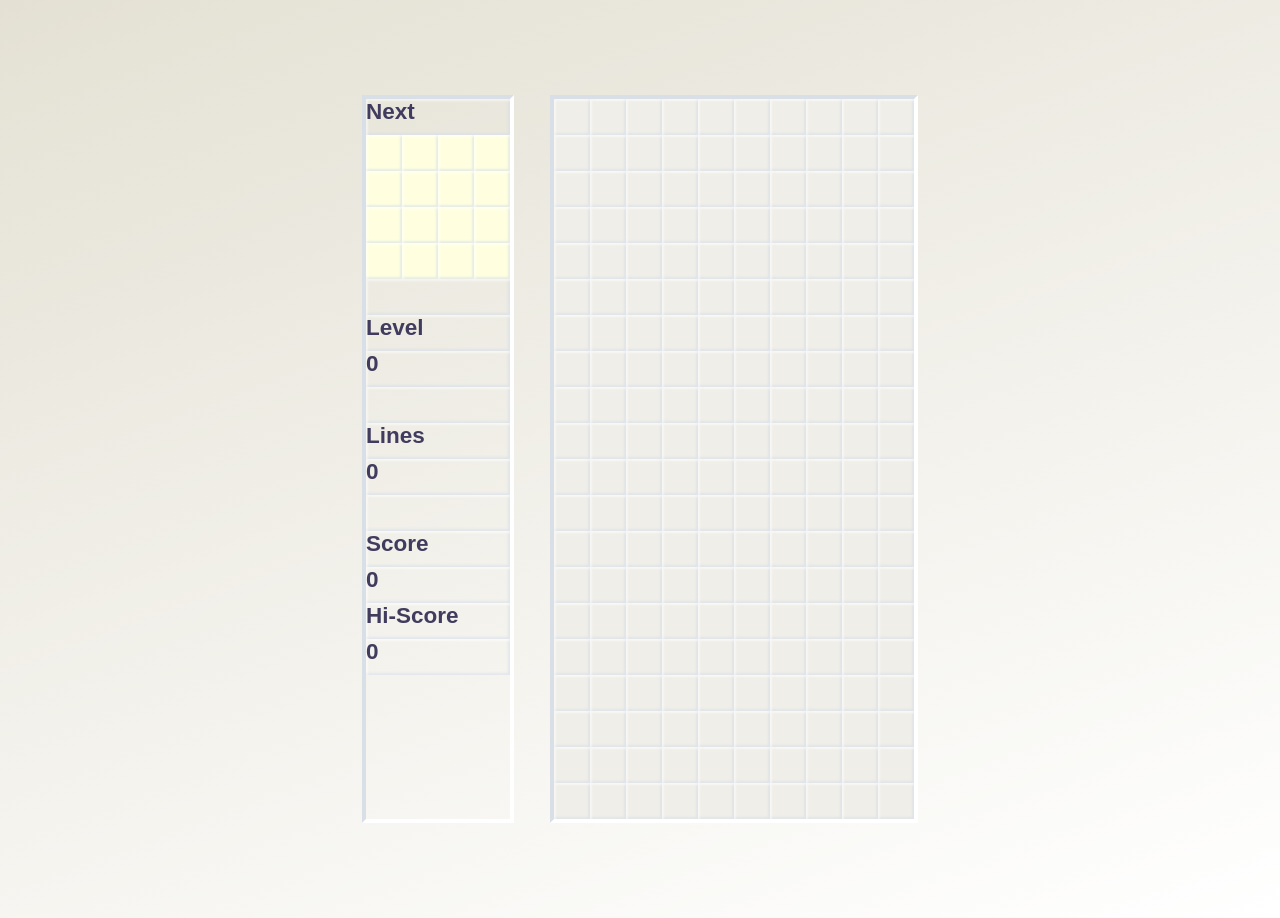
<file: index.html>
<!DOCTYPE html>
<html lang="en">
<head>
    <meta charset="UTF-8">
    <meta name="viewport" content="width=device-width, initial-scale=1.0">
    <title>Document</title>
    <link rel="stylesheet" href="style.css">
</head>
<body>

    <div class="statistic">
        <div class="nextTitle">Next</div>
        <div class="nextWindow">
            <div></div>
            <div></div>
            <div></div>
            <div></div>
            <div></div>
            <div></div>
            <div></div>
            <div></div>
            <div></div>
            <div></div>
            <div></div>
            <div></div>
            <div></div>
            <div></div>
            <div></div>
            <div></div>
        </div>
        <div class="freeSpace"></div>
        <div class="levelTitle">Level</div>
        <div class="levelNumber">0</div>
        <div class="freeSpace"></div>
        <div class="lineTitle">Lines</div>
        <div class="lineNumber">0</div>
        <div class="freeSpace"></div>
        <div class="currentScoreTitle">Score</div>
        <div class="currentScoreNumber">0</div>
        <div class="hiScoreTitle">Hi-Score</div>
        <div class="hiScoreNumber">0</div>
    </div>
    <div class="tetris">
        <!-- <div></div> -->
        <!-- <div></div> -->
        <!-- <div></div> -->
    </div>

    <script src="script.js"></script>
</body>
</html>
</file>
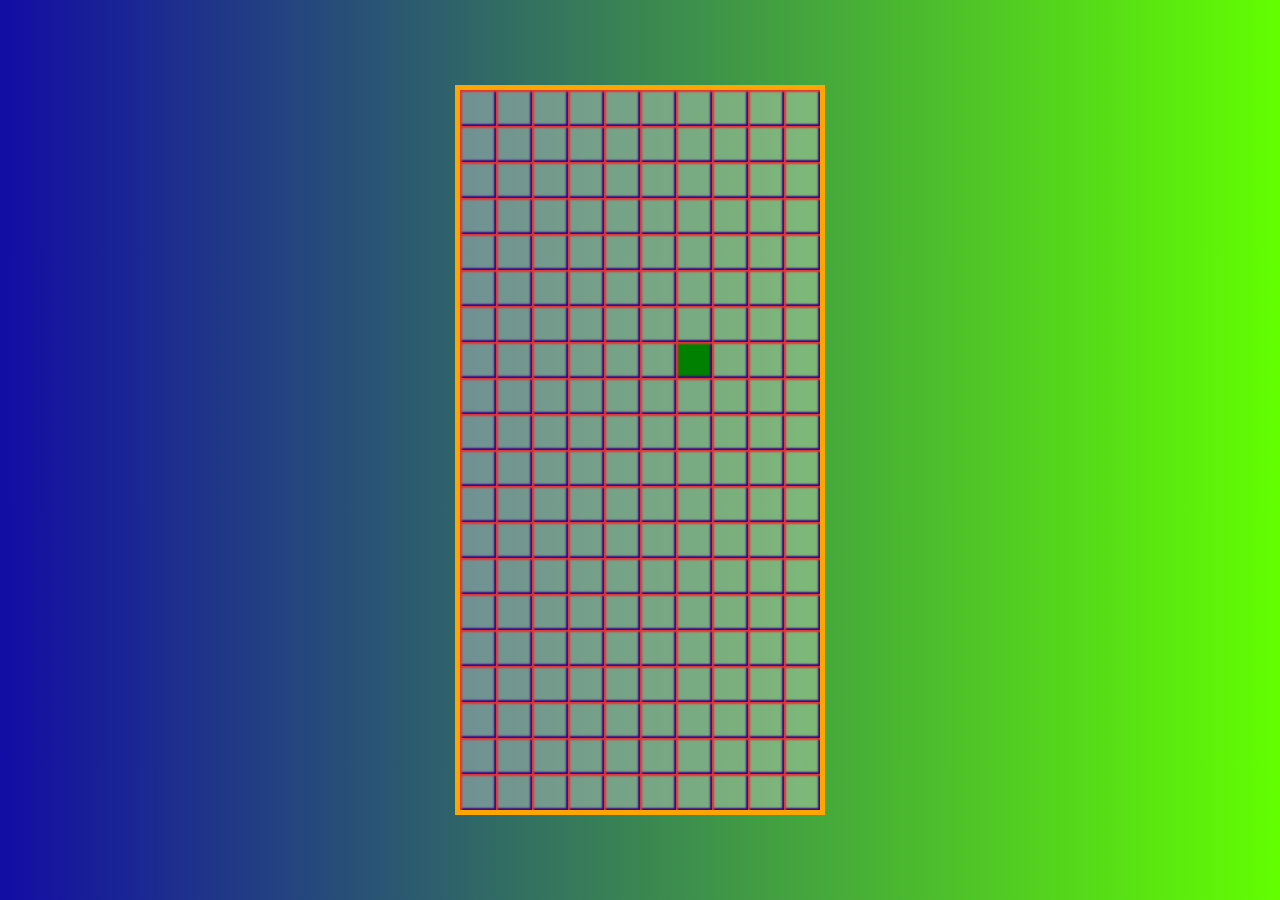
<file: Info/Tetris marafon 1/index.html>
<!DOCTYPE html>
<html lang="en">
<head>
    <meta charset="UTF-8">
    <meta name="viewport" content="width=device-width, initial-scale=1.0">
    <title>Document</title>
    <link rel="stylesheet" href="style.css">
</head>
<body>
    
    <div class="tetris">
        <!-- <div></div> -->
        <!-- <div></div> -->
        <!-- <div></div> -->
    </div>

    <script src="scripts.js"></script>
</body>
</html>
</file>
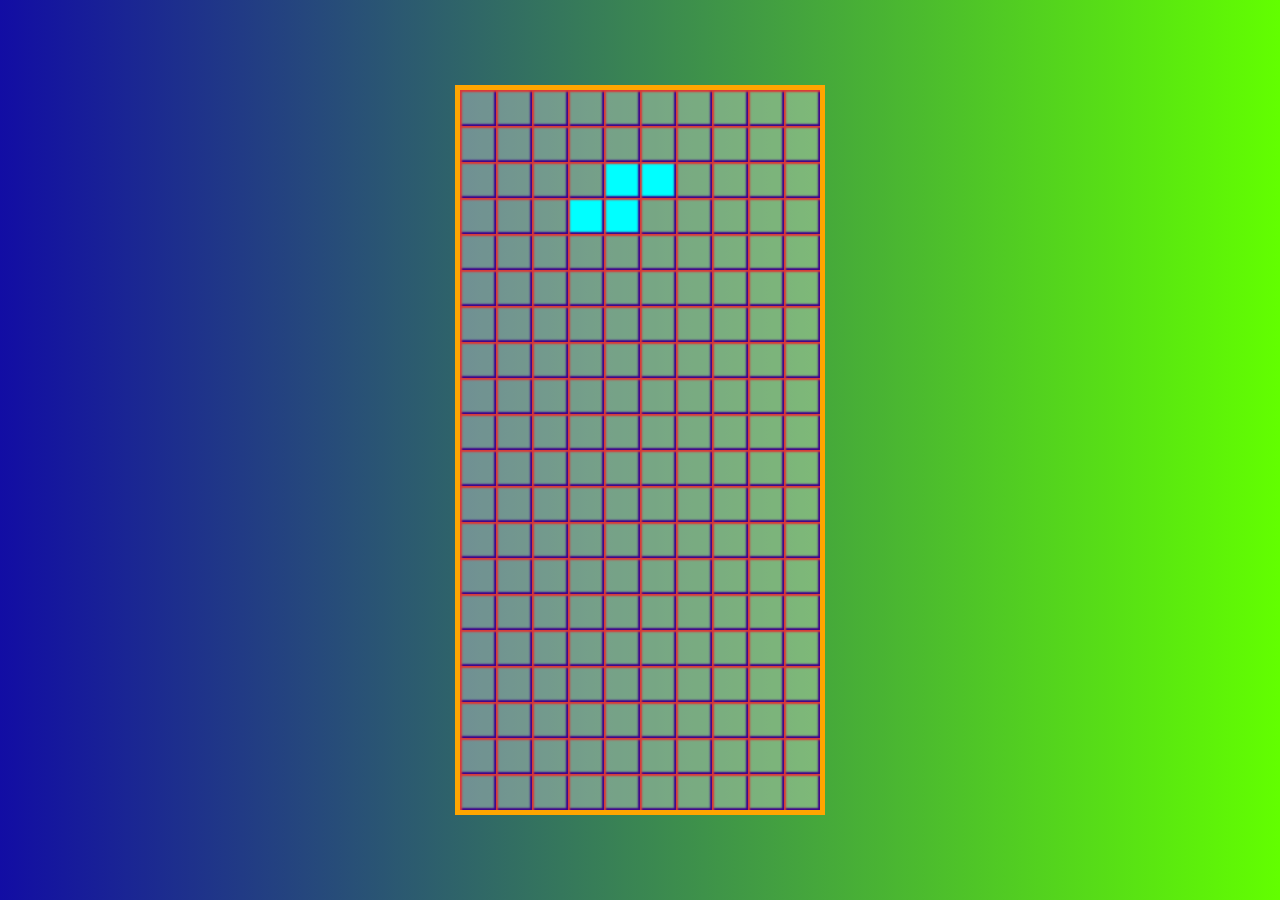
<file: Info/Tetris marafon 3/index.html>
<!DOCTYPE html>
<html lang="en">
<head>
    <meta charset="UTF-8">
    <meta name="viewport" content="width=device-width, initial-scale=1.0">
    <title>Document</title>
    <link rel="stylesheet" href="style.css">
</head>
<body>
    
    <div class="tetris">
        <!-- <div>1</div> -->
        <!-- <div>2</div> -->
        <!-- <div>3</div> -->
    </div>

    <script src="scripts.js"></script>
</body>
</html>
</file>
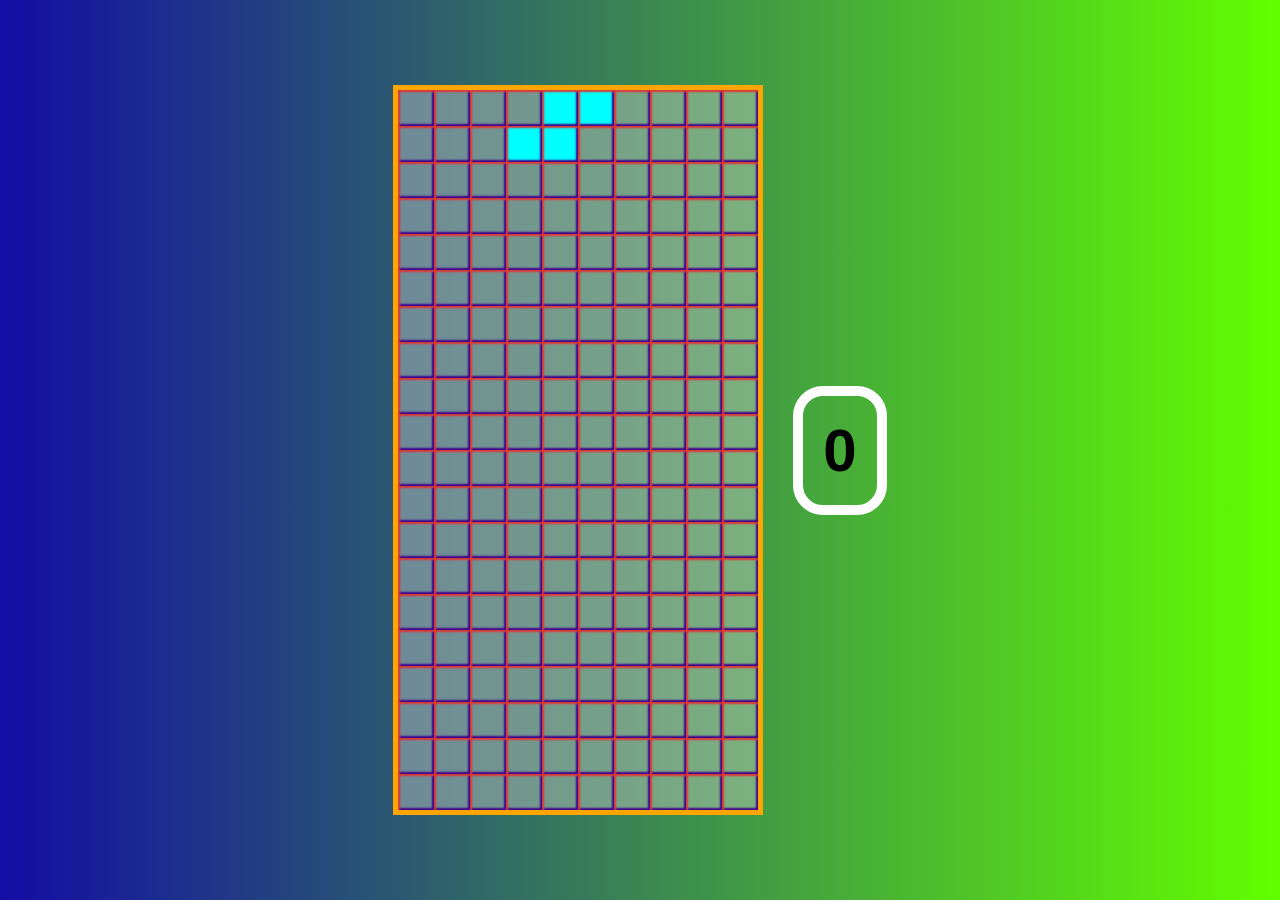
<file: Info/Tetris marafon lesson 4/index.html>
<!DOCTYPE html>
<html lang="en">
<head>
    <meta charset="UTF-8">
    <meta name="viewport" content="width=device-width, initial-scale=1.0">
    <title>Document</title>
    <link rel="stylesheet" href="style.css">
</head>
<body>
    
    <div class="tetris">
        <!-- <div>1</div> -->
        <!-- <div>2</div> -->
        <!-- <div>3</div> -->
    </div>
    <div class="score">0</div>

    <script src="scripts.js"></script>
</body>
</html>
</file>
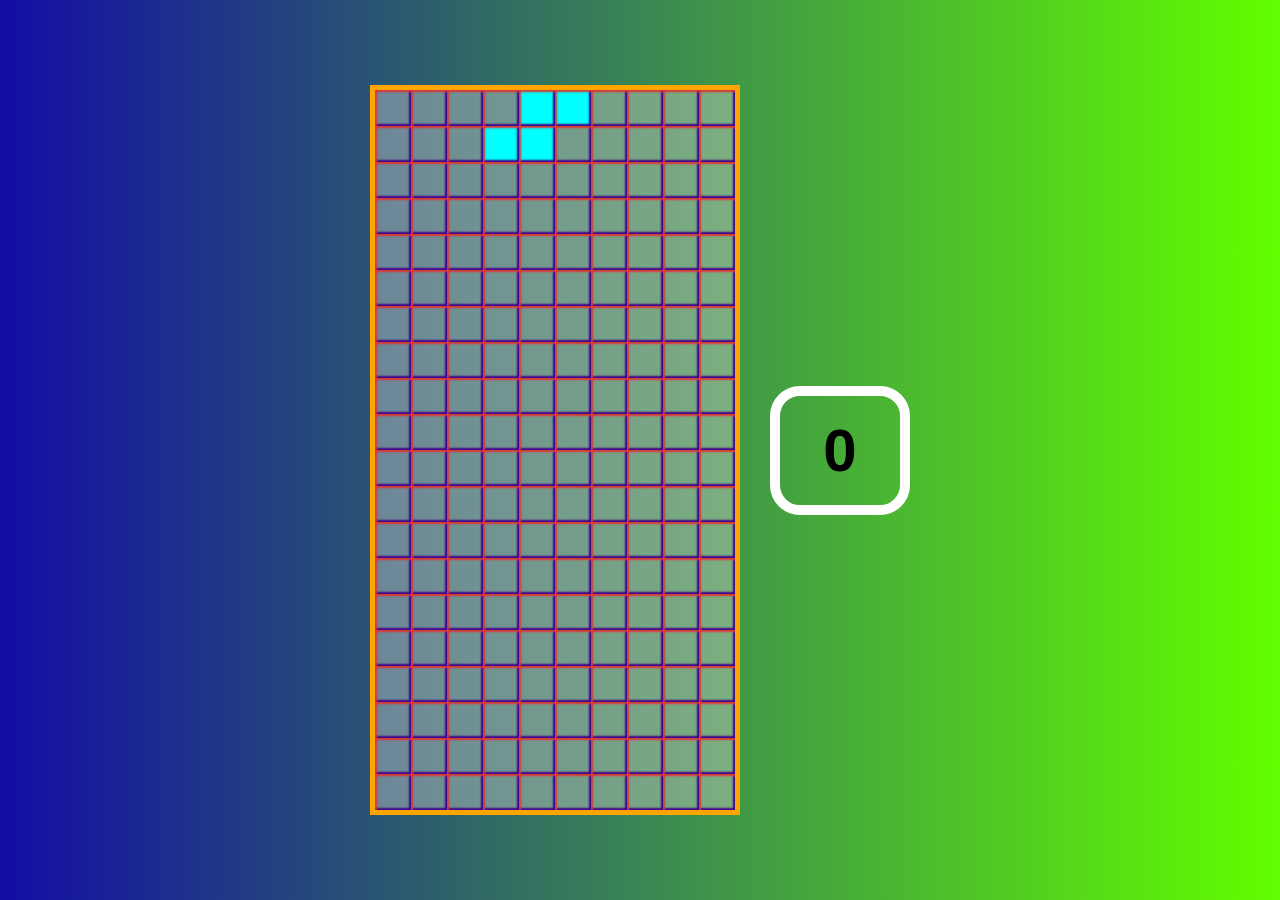
<file: Info/Tetris marafon lesson 5/index.html>
<!DOCTYPE html>
<html lang="en">
<head>
    <meta charset="UTF-8">
    <meta name="viewport" content="width=device-width, initial-scale=1.0">
    <title>Document</title>
    <link rel="stylesheet" href="style.css">
</head>
<body>
    
    <div class="tetris">
        <!-- <div>1</div> -->
        <!-- <div>2</div> -->
        <!-- <div>3</div> -->
    </div>
    <div class="score">0</div>

    <div class="overlay">
        <button class="btn-restart">Restart</button>
    </div>

    <script src="scripts.js"></script>
</body>
</html>
</file>
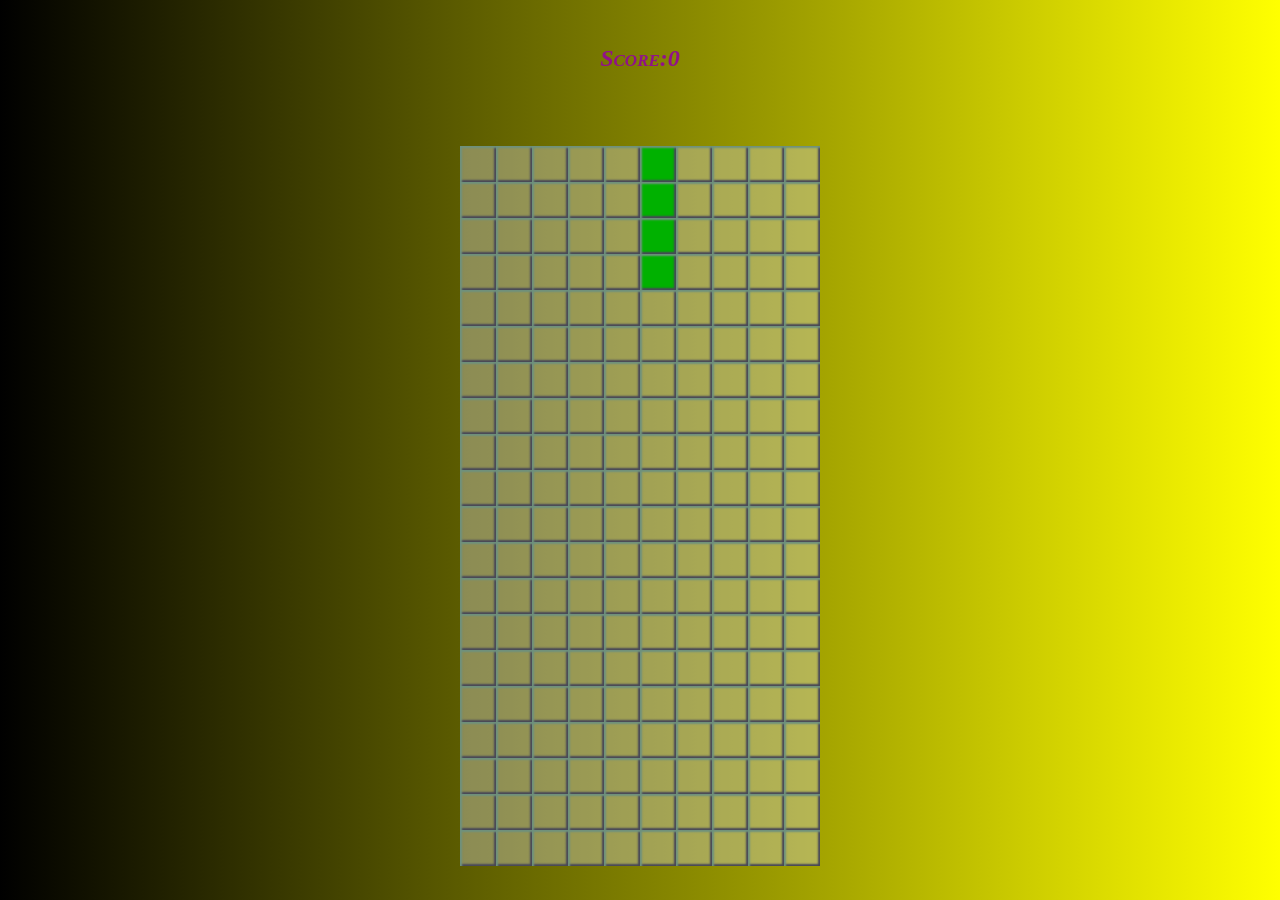
<file: Info/Tetris marafon lesson 4/homeworks/Viktor Oshkalo/Tetris-main/index.html>
<!DOCTYPE html>
<html lang="en">
<head>
    <meta charset="UTF-8">
    <meta name="viewport" content="width=device-width, initial-scale=1.0">
    <title>Document</title>
    <link rel="stylesheet" href="style.css">
</head>
<body>
    <div>
        <div class="info">
            <div class="score">
                <div>Score:</div>
                <div id="score">10</div>
            </div>
            <div class="gameover" id="gameover">GameOver!</div>
        </div>
        <div class="tetris"></div>
    </div>
    <script src="script.js"></script>
</body>
</html>
</file>
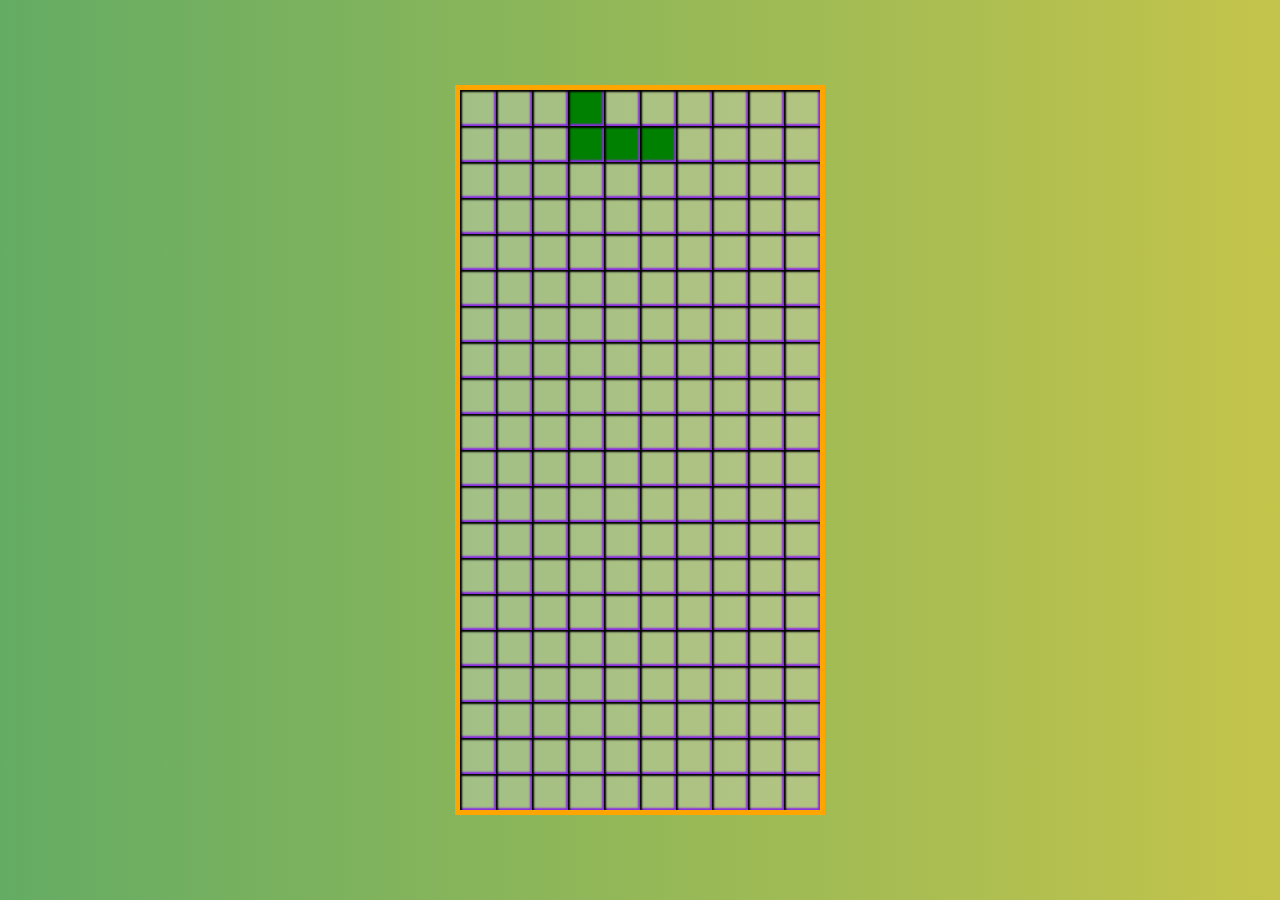
<file: Info/Tetris marafon lesson 4/homeworks/Данило Бабенко/Tetris 24.06/index.html>
<!DOCTYPE html>
<html lang="en">
<head>
    <meta charset="UTF-8">
    <meta name="viewport" content="width=device-width, initial-scale=1.0">
    <title>Document</title>
    <link rel="stylesheet" href="style.css">
</head>
<body>
    
        <div class="tetris">
             <!-- <div> </div> 
             <div> </div> 
             <div> </div> -->
        </div>

        <script src= "scripts.js"> </script>
</body>
</html>
</file>
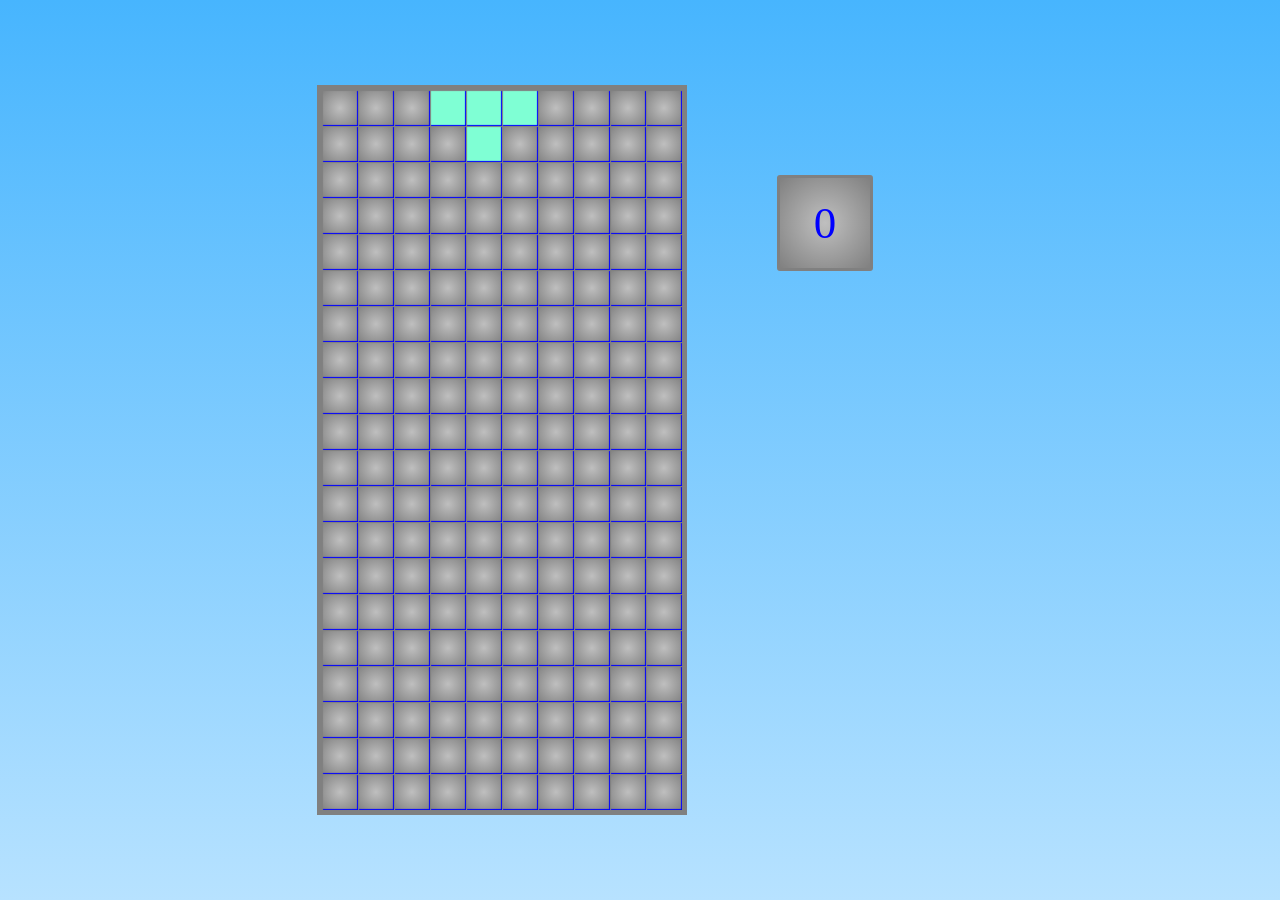
<file: Info/Tetris marafon lesson 4/homeworks/Наталья/tetris/index.html>
<!DOCTYPE html>
<html lang="en">
<head>
    <meta charset="UTF-8">
    <meta name="viewport" content="width=device-width, initial-scale=1.0">
    <title>Document</title>
    <link rel="stylesheet" href="style.css">
</head>
<body>

    <div class="container">
        <div class="tetris">

        </div>
    
    
        <div class="check">
            <div>0</div>
        </div>
    </div>

    <script src="script.js"></script>
</body>
</html>
</file>
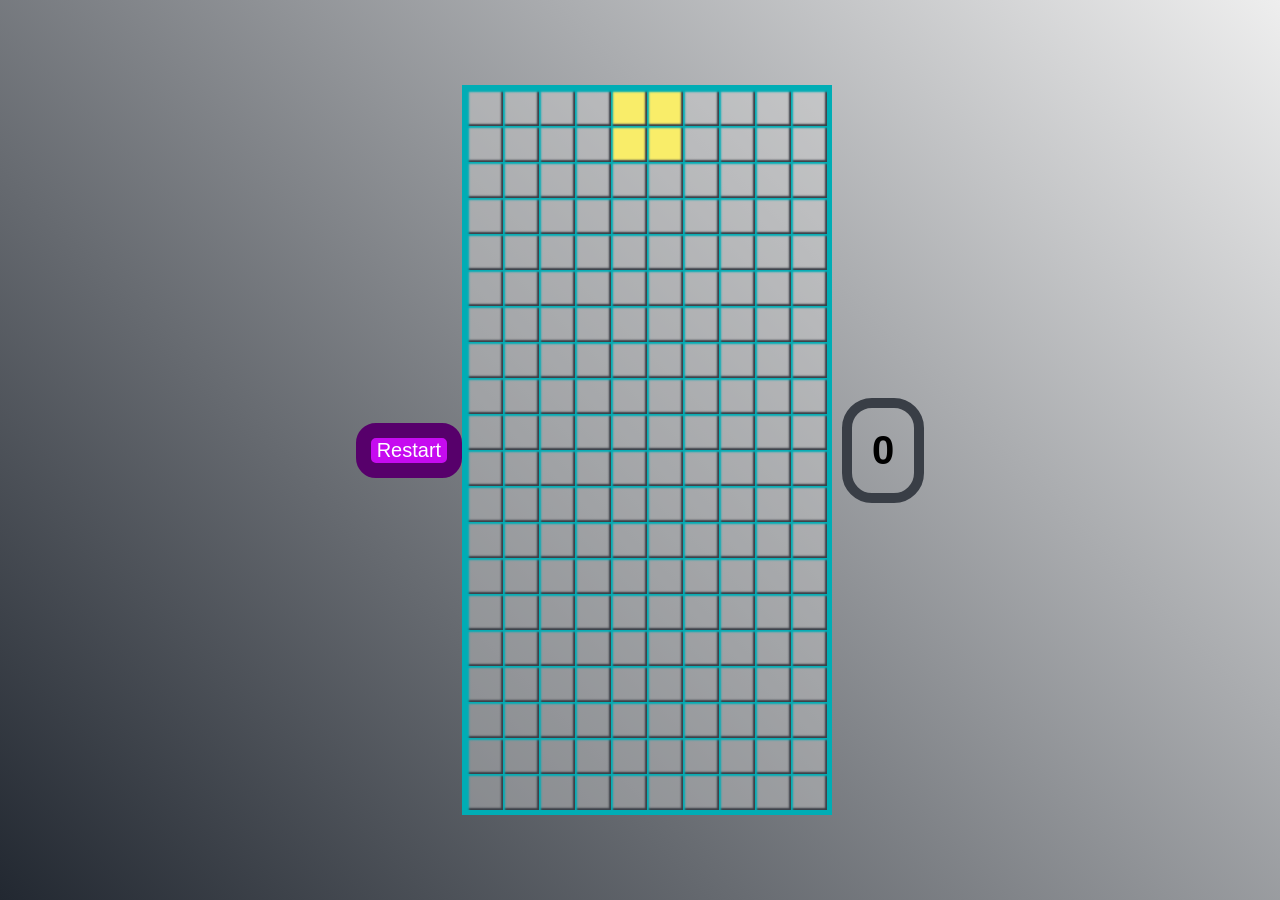
<file: Info/Tetris marafon lesson 6/homeworks/IvanBondarenko/marafon-tetris-24.06-main/index.html>
<!DOCTYPE html>
<html lang="en">
<head>
    <meta charset="UTF-8">
    <meta name="viewport" content="width=device-width, initial-scale=1.0">
    <title>Document</title>
    <link rel="stylesheet" href="style.css">
</head>
<body>
    <div>
        <button class="btn-restart-permanent">Restart</button>
    </div>

    <div class="tetris">
        <!-- <div></div>
        <div></div>
        <div></div> -->
            
    </div>

    <div class="score">0</div>

    
    
    <div class="overlay">
        <div class="score-result">100</div>
        <div class="time-game">0</div>
        <button class="btn-restart">Restart</button>
    </div>

    

    <script src="scripts.js"></script>
    
</body>
</html>
</file>
<file: style.css>
*{
    margin: 0;
}

body{
    background: linear-gradient(160deg, rgb(228, 225, 212), white);
    height: 100vh;
    margin: 1vh;
    display: flex;
    justify-content: center;
    align-items: center;
}

/* STATISTIC */
.statistic{
    height: min(80vh, 140vw);
    width: min(16vh, 28vw);
    margin-right: min(4vh, 7vw);
    border: 4px solid white;
    border-top: 4px solid rgb(217, 223, 231);
    border-left: 4px solid rgb(217, 223, 231);

    font-size: 2.5vh;
    font-family: 'Trebuchet MS', 'Lucida Sans Unicode', 'Lucida Grande', 'Lucida Sans', Arial, sans-serif;
    font-weight: bold;
    color: rgb(65, 60, 94);
}

.statistic div{
    height: min(4vh, 7vw);
    box-shadow:
    inset 2px 2px 2px rgba(255, 255, 255, 0.5),
    inset -2px -2px 2px rgba(210, 220, 233, 0.5);
}

div .nextWindow{
    height: auto;
    padding: 0px;
    border: 0px solid white;
    border-top: 0px solid rgb(217, 223, 231);
    border-left: 0px solid rgb(217, 223, 231);
    display: grid;
    grid-template-columns: repeat(4, auto);
}

.nextWindow div{
    height: min(4vh, 7vw);
    width: min(4vh, 7vw);
    background: lightyellow;
    box-shadow: 
    inset 2px 2px 2px rgba(255, 255, 255, 0.5),
    inset -2px -2px 2px rgba(210, 220, 233, 0.5);
}

/* TETRIS */
.tetris{
    border: 4px solid white;
    border-top: 4px solid rgb(217, 223, 231);
    border-left: 4px solid rgb(217, 223, 231);
    display: grid;
    grid-template-columns: repeat(10, auto);
}

.tetris div{
    height: min(4vh, 7vw);
    width: min(4vh, 7vw);
    background: rgb(240, 238, 232);
    box-shadow: 
    inset 2px 2px 2px rgba(255, 255, 255, 0.5),
    inset -2px -2px 2px rgba(210, 220, 233, 0.5)
    ;
}

.tetris .O{
    background: yellow;
}

.tetris .T{
    background: mediumpurple;
}

.tetris .I{
    background: aqua;
}

.tetris .S{
    background: lawngreen;
}

.tetris .Z{
    background: coral;
}

.tetris .J{
    background: lightskyblue;
}

.tetris .L{
    background: orange;
}
</file>
<file: Info/Tetris marafon 1/style.css>
*{
    margin: 0;
}





body{
    background: linear-gradient(90deg, rgb(18, 13, 164), rgb(98, 255, 0));
    height: 100vh;
    display: flex;
    justify-content: center;
    align-items: center;
}


.tetris{
    border: 5px solid orange;
    display: grid;
    grid-template-columns: repeat(10, auto);
}

.tetris div{
    height: min(4vh, 7vw);
    width: min(4vh, 7vw);
    background: rgba(211, 211, 211, 0.4);
    box-shadow: 
        inset 2px 2px 2px rgb(221, 54, 54),
        inset -2px -2px 2px rgb(62, 0, 139)
    ;
}

.tetris .O{
    background: red;
}

.tetris .L{
    background: green;
}
</file>
<file: Info/Tetris marafon 3/style.css>
*{
    margin: 0;
}





body{
    background: linear-gradient(90deg, rgb(18, 13, 164), rgb(98, 255, 0));
    height: 100vh;
    display: flex;
    justify-content: center;
    align-items: center;
}


.tetris{
    border: 5px solid orange;
    display: grid;
    grid-template-columns: repeat(10, auto);
}

.tetris div{
    height: min(4vh, 7vw);
    width: min(4vh, 7vw);
    background: rgba(211, 211, 211, 0.4);
    box-shadow: 
        inset 2px 2px 2px rgb(221, 54, 54),
        inset -2px -2px 2px rgb(62, 0, 139)
    ;
}

.tetris .O{
    background: red;
}

.tetris .L{
    background: green;
}

.tetris .J{
    background: purple;
}

.tetris .T{
    background: blue;
}

.tetris .I{
    background: yellow;
}


.tetris .S{
    background: aqua;
}

.tetris .Z{
    background: brown;
}
</file>
<file: Info/Tetris marafon lesson 4/style.css>
*{
    margin: 0;
}





body{
    background: linear-gradient(90deg, rgb(18, 13, 164), rgb(98, 255, 0));
    height: 100vh;
    display: flex;
    justify-content: center;
    align-items: center;
}


.tetris{
    border: 5px solid orange;
    display: grid;
    grid-template-columns: repeat(10, auto);
}

.score{
    font-size: 60px;
    font-family: Arial, sans-serif;
    margin-left: 30px;
    border: 10px solid white;
    padding: 20px;
    border-radius: 30px;
    /* background: gold; */
    font-weight: bold;
}

.tetris div{
    height: min(4vh, 7vw);
    width: min(4vh, 7vw);
    background: rgba(211, 211, 211, 0.4);
    box-shadow: 
        inset 2px 2px 2px rgb(221, 54, 54),
        inset -2px -2px 2px rgb(62, 0, 139)
    ;
}

.tetris .O{
    background: red;
}

.tetris .L{
    background: green;
}

.tetris .J{
    background: purple;
}

.tetris .T{
    background: blue;
}

.tetris .I{
    background: yellow;
}

.tetris .S{
    background: aqua;
}

.tetris .Z{
    background: brown;
}
</file>
<file: Info/Tetris marafon lesson 5/style.css>
*{
    margin: 0;
}





body{
    background: linear-gradient(90deg, rgb(18, 13, 164), rgb(98, 255, 0));
    height: 100vh;
    display: flex;
    justify-content: center;
    align-items: center;
}


.tetris{
    border: 5px solid orange;
    display: grid;
    grid-template-columns: repeat(10, auto);
}

.score{
    font-size: 60px;
    font-family: Arial, sans-serif;
    margin-left: 30px;
    border: 10px solid white;
    padding: 20px;
    border-radius: 30px;
    /* background: gold; */
    font-weight: bold;
    min-width: 80px;
    text-align: center;
}

.tetris div{
    height: min(4vh, 7vw);
    width: min(4vh, 7vw);
    background: rgba(211, 211, 211, 0.4);
    box-shadow: 
        inset 2px 2px 2px rgb(221, 54, 54),
        inset -2px -2px 2px rgb(62, 0, 139)
    ;
}

.tetris .O{
    background: red;
}

.tetris .L{
    background: green;
}

.tetris .J{
    background: purple;
}

.tetris .T{
    background: blue;
}

.tetris .I{
    background: yellow;
}

.tetris .S{
    background: aqua;
}

.tetris .Z{
    background: brown;
}

.overlay{
    background: rgba(62, 0, 139, .5);
    position: fixed;
    top: 0;
    left: 0;
    width: 100%;
    height: 100%;
    display: none;
    align-items: center;
    justify-content: center;
}

.btn-restart{
    cursor: pointer;
    width: 400px;
    height: 200px;
    font-size: 80px;
    border-radius: 20px;
    border: 15px solid #57006b;
    background: #c60bf0;
    color: #fff;
}
</file>
<file: Info/Tetris marafon lesson 4/homeworks/Viktor Oshkalo/Tetris-main/style.css>
*{
    margin: 0
}

body{
    background: linear-gradient(90deg, black, yellow);
    height: 100vh;
    display: flex;
    justify-content: center;
    align-items: center;
}

.info{
    display: grid;
    justify-content: center;
    align-items: center;
}

.info .score {
    display: flex;
    justify-content: center;
    color: rgb(145, 17, 138);
    font: italic small-caps bold 24px/2 cursive;
}

.info .gameover {
    text-align: center;
    color: rgb(190, 33, 33);
    font: italic small-caps bold 32px/2 cursive;
    visibility: hidden;
} 

.gameover{
    display: block;
}

.tetris{
    display: grid;
    grid-template-columns: repeat(10, auto);
}

.tetris div{
    height: min(4vh, 7vw);
    width: min(4vh, 7vw);
    background: rgba(211, 211, 211, 0.4);
    box-shadow: 
        inset 2px 2px 2px rgb(110, 145, 126),
        inset -2px -2px 2px rgb(71, 71, 87)
    ;
}

.tetris .O{
    background: rgb(209, 0, 0);
}

.tetris .I{
    background: rgb(0, 177, 0);
}

.tetris .L{
    background: rgb(0, 0, 206);
}

.tetris .T{
    background: rgb(214, 86, 0);
}

.tetris .Z{
    background: rgb(182, 0, 189);
}

.tetris .S{
    background: rgb(20, 152, 161);
}

.tetris .J{
    background: rgb(219, 188, 11);
}
</file>
<file: Info/Tetris marafon lesson 4/homeworks/Данило Бабенко/Tetris 24.06/style.css>
*{
    margin: 0;
}

body{
      background: linear-gradient(90deg, rgb(100, 172, 100), 
      rgb(196, 196, 75));
    height: 100vh;
    display: flex;
    justify-content: center;
    align-items: center;
}

.tetris{
    border: 5px solid orange;
    display: grid;
    grid-template-columns: repeat(10, auto);
}

.tetris div{
    height: min(4vh, 7vw);
    width: min(4vh, 7vw);
    background: rgba(211, 211, 211, 0.356);
    box-shadow: 
    inset 2px 2px 2px black,
    inset -2px -2px 2px blueviolet;
}




.tetris .R{
    background: red;
}

.tetris .Y{
    background: yellow;
}

.tetris .G{
    background: green;
}

.tetris .C{
    background: cyan;
}

.tetris .B{
    background: blue;
}

.tetris .O{
    background: orange;
}

.tetris .P{
    background: purple;
}

.tetris .BR{
    background: brown;
}

.tetris .BL{
    background: black;
}

.tetris .W{
    background: white;
}
</file>
<file: Info/Tetris marafon lesson 4/homeworks/Наталья/tetris/style.css>
*{
    margin: 0;
}

body{
    height: 100vh;
    background: linear-gradient(180deg,  rgb(71, 181, 254), rgb(183, 226, 255));
    display: flex;
    justify-content: center;
    align-items: center;
}

.container{
    display: flex;
}

.check{
    height: min(10vh, 13vw);
    width: min(10vh, 13vw);
    margin: 10vh;
    border: 3px solid grey;
    background: radial-gradient(rgb(191, 191, 191), grey);
    border-radius: 3px;
    color: blue;
    display: flex;
    justify-content: center;
    align-items: center;
}

.check div{
    font-size: 5vh;
}

.tetris{
    border: 5px solid grey;
    display: grid;
    grid-template-columns: repeat(10, auto);
}

.tetris div{
    height: min(4vh, 7vw);
    width: min(4vh, 7vw);
    background: radial-gradient(rgb(191, 191, 191), grey);
    box-shadow: 
        /* inset 2px 2px 2px grey,
        inset -2px -2px 2px blue; */
        inset 1px 1px 1px grey,
        inset -1px -1px 1px blue;
}

.tetris .point{
    background: brown;
}

.tetris .L{
    background: rgb(204, 255, 0);
}

.tetris .J{
    background: pink;
}

.tetris .I{
    background: rgb(172, 124, 255);
}

.tetris .Z{
    background: rgb(250, 119, 4);
}

.tetris .S{
    background: red;
}

.tetris .T2{
    background: violet;
}

.tetris .T{
    background: blue;
}

.tetris .plus{
    background: aquamarine;
}

.tetris .O{
    background: yellow;
}

.tetris div.r{
    background: rgb(34, 205, 57);
}
</file>
<file: Info/Tetris marafon lesson 6/homeworks/IvanBondarenko/marafon-tetris-24.06-main/style.css>
*{
    margin: 0;
}

body{
    background: linear-gradient(45deg, #222831, #EEEEEE);
    height: 100vh;
    display: flex;
    justify-content: center;
    align-items: center;
}

.tetris {
    border: 5px solid #00ADB5;
    display: grid;
    grid-template-columns: repeat(10, auto);

}

/* .tetris div{
    height: min(4vh, 7vw);
    width: min(4vh, 7vw);
    background: rgba(211, 211, 211, 0.4);
    box-shadow: 
        inset 2px 2px 2px rgb(221, 54, 54),
        inset -2px -2px 2px rgb(62, 0, 139)
    ;
} */

.score{
    font-size: 40px;
    font-family: Arial,
    sans-serif;
    margin-left: 10px;

    border: 10px solid #393E46;
    padding: 20px;
    border-radius: 30px;
    font-weight: bold;
}

.tetris div{
    height: min(4vh, 7vw);
    width: min(4vh, 7vw);
    background: rgba(211, 211, 211, 0.4);
    box-shadow: 
    /* inset 2px 2px 2px black,
    inset -2px -2px -2px wheat */
        /* /* inset 2px 2px 2px rgb(221, 54, 54), */
        /* inset -2px -2px -2px rgb(105, 245, 11),  */
        inset 2px 2px 2px #00ADB5,
        inset -2px -2px 2px #393E46
        /* inset -2px -2px -2px rebeccapurple */
    ;

}

.tetris .O {
    background-color: #F9ED69;
}

.tetris .L {
    background-color: #F08A5D;
}

.tetris .J {
    background-color: #B83B5E;
}


.tetris .T {
    background-color: #6A2C70;
}

.tetris .I {
    background-color: #08D9D6
}

.tetris .S {
    background-color: #FF2E63;
}

.tetris .Z {
    background-color: #EAEAEA;
}

.overlay{
    background: rgba(62, 0, 139, .5);
    position: fixed;
    top: 0;
    left: 0;
    width: 100%;
    height: 100%;
    display: none;
    align-items: center;
    justify-content: center;
}

.score-result{
    font-size: 100px;
    color: #000;
    background: orange;
    border-radius: 30px;
    padding: 30px;
}

.time-game{
    font-size: 50px;
    border: 40px solid red;
    padding: 50px;
}

.btn-restart{
    cursor: pointer;
    width: 400px;
    height: 200px;
    font-size: 80px;
    border-radius: 20px;
    border: 15px solid #57006b;
    background: #c60bf0;
    color: #fff;
}

.btn-restart-permanent{
    cursor: pointer;
    width: 100%;
    height: 100%;
    font-size: 20px;
    border-radius: 20px;
    border: 15px solid #57006b;
    background: #c60bf0;
    color: #fff;
}
</file>
